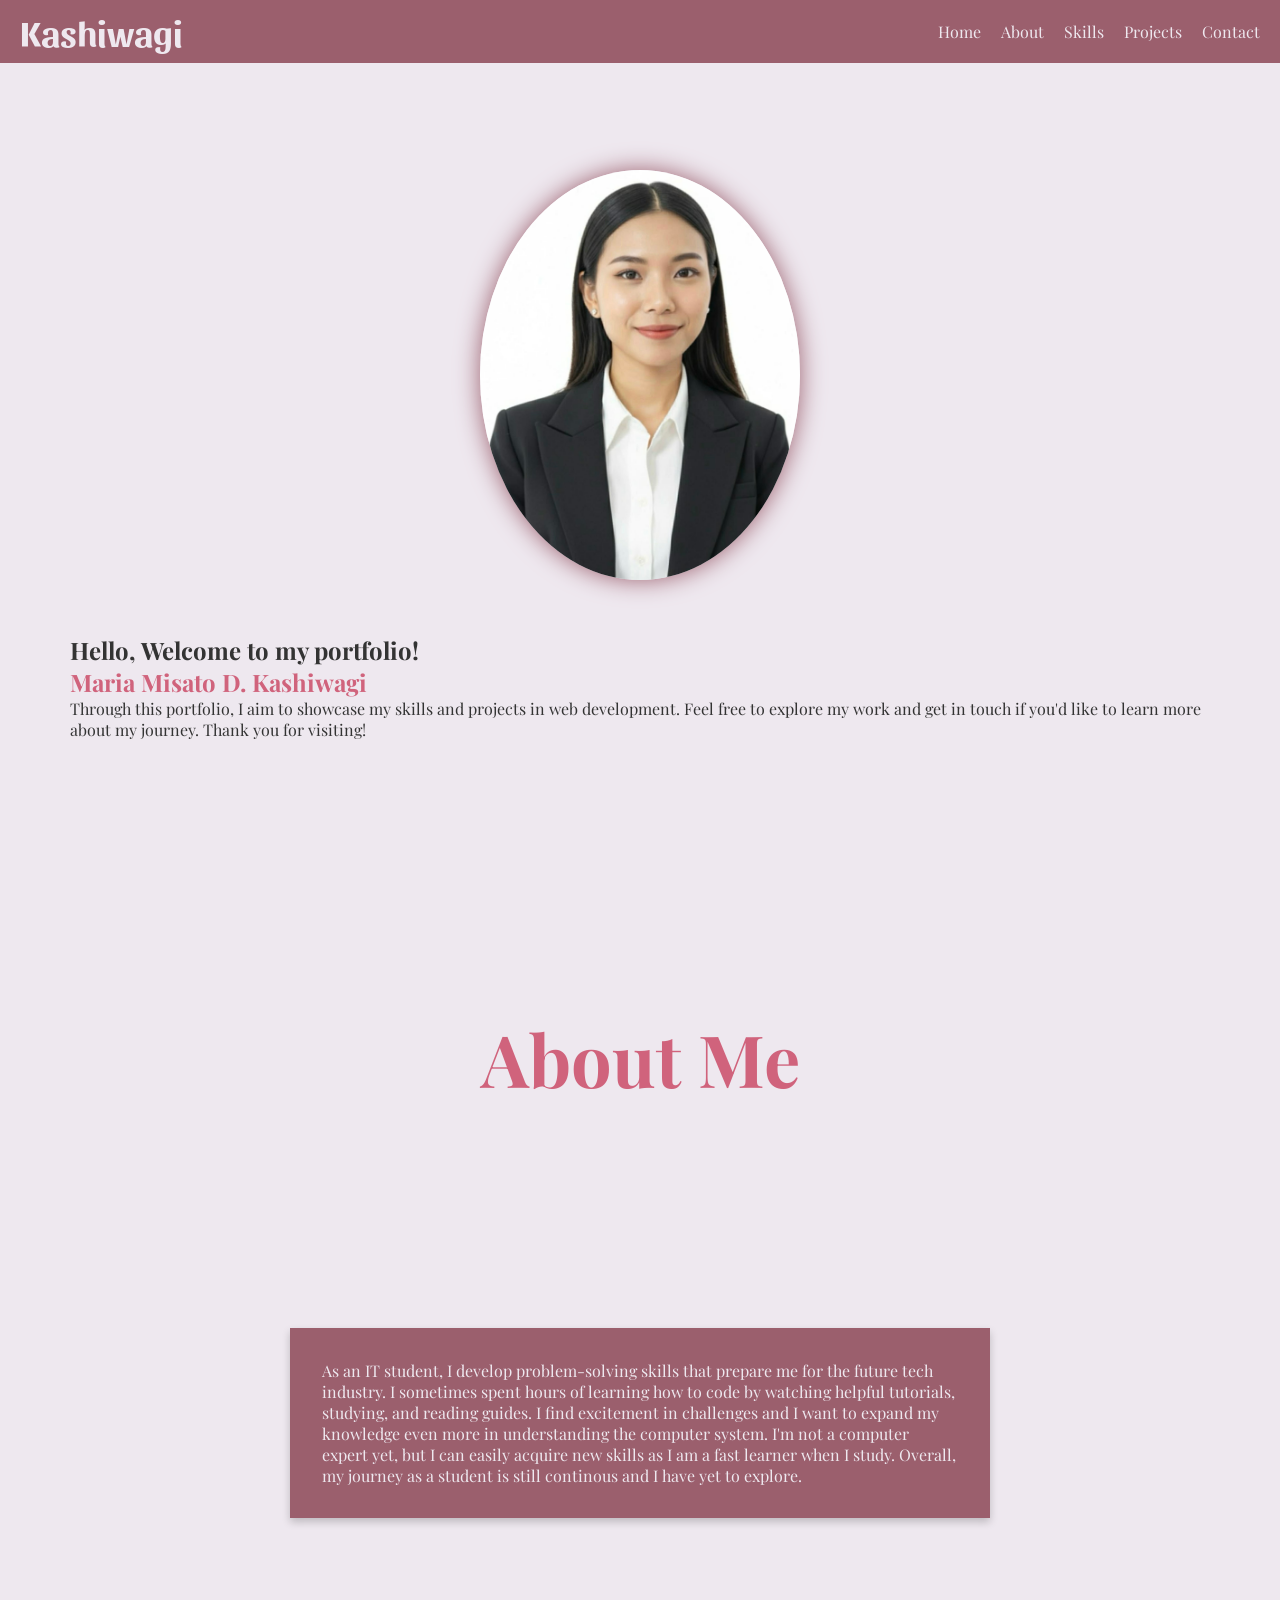
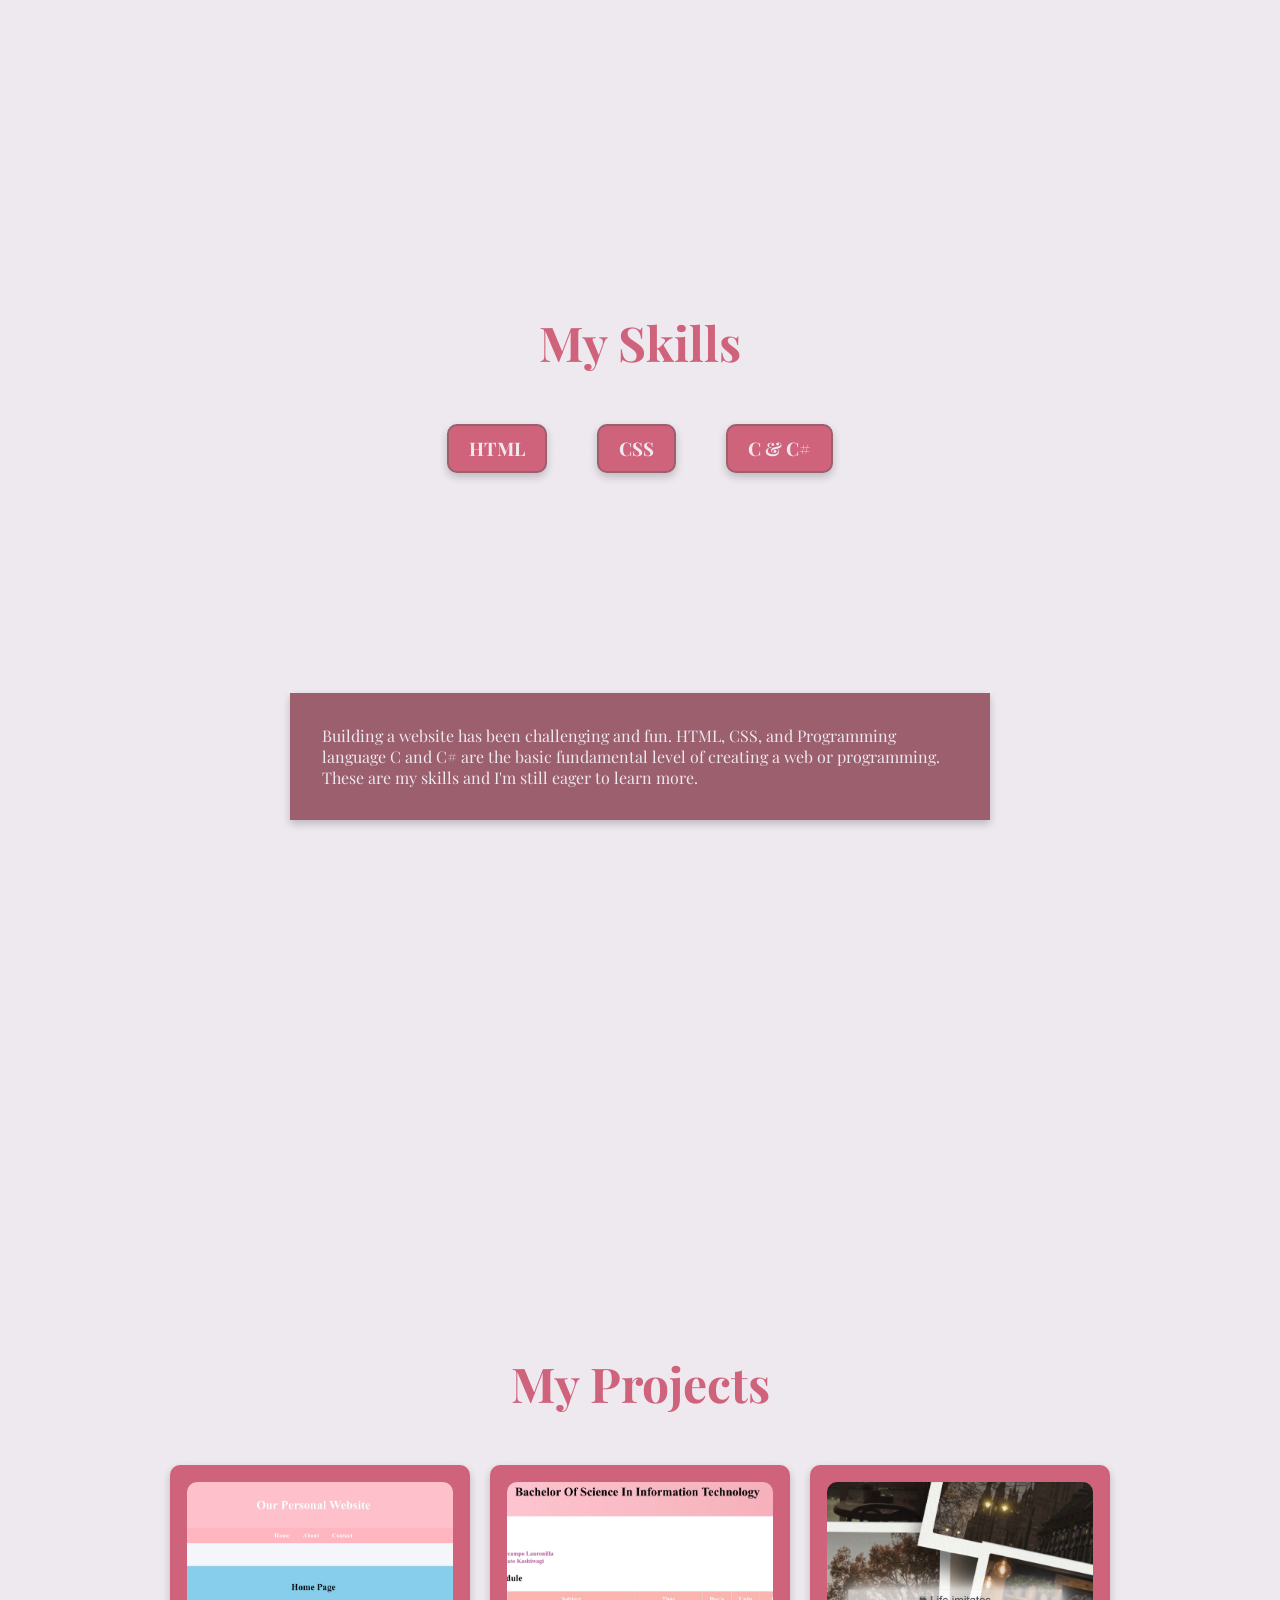
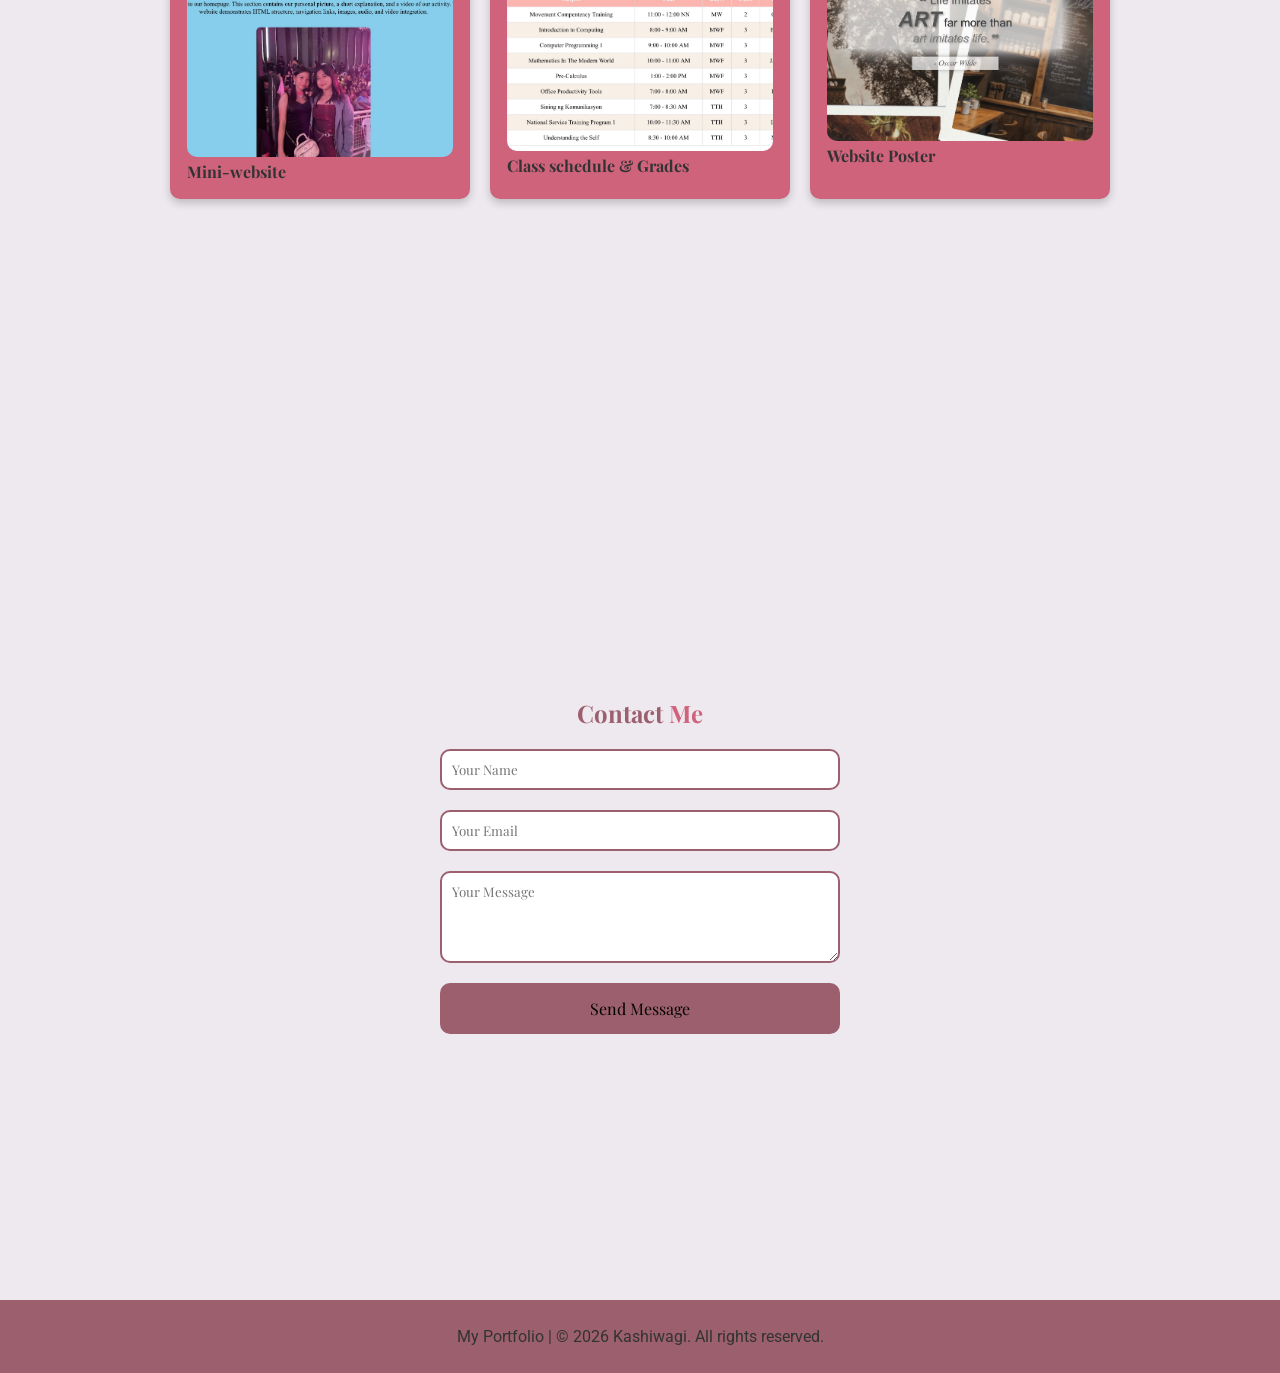
<file: index.html>
<!DOCTYPE html>
<html lang="en">
<head>
<meta charset="UTF-8" />
<meta name="viewport" content="width=device-width, initial-scale=1.0" />
<meta http-equiv="X-UA-Compatible" content="IE-edge">
<link rel="stylesheet" href="style.css">
<title>My Portfolio</title>
</head>

<body>




<!-- Navigation and Logo -->
<nav class="nav">

<div class="logo">
<h1>Kashiwagi</h1>
</div>



<!--navbar-icon HAMBURGER-->
<div class="menu-toggle" id="menu-toggle">
 &#9776;
</div>

<div class="navbar">
  <a href="#home">Home</a>
  <a href="#about">About</a>
  <a href="#skills">Skills</a>
  <a href="#projects">Projects</a>
  <a href="#contact">Contact</a>
</div>
</nav>



<!--Section Home -->
<section id="home">
<div class="home-image">
<img src="home-image.jpeg" alt="Home-Image">
</div>

<div class="home-content">
<h2>Hello, Welcome to my portfolio! </h2>
<h1>Maria Misato D. Kashiwagi</h1>
<p>Through this portfolio, I aim to showcase my skills and projects in web development. Feel free to explore my work and get in touch if you'd like to learn more about my journey. Thank you for visiting!</p>
</div>

</section>



<!-- Section About-->

<section id="about">
  <div class="about-h2">
  <h2>About Me</h2>
</div>

  <div class="about-box">
  <p> As an IT student, I develop problem-solving skills that prepare me for the future tech industry. I sometimes spent hours of learning how to code by watching helpful tutorials, studying, and reading guides. I find excitement in challenges and I want to expand my knowledge even more in understanding the computer system. I'm not a computer expert yet, but I can easily acquire new skills as I am a fast learner when I study. Overall, my journey as a student is still continous and I have yet to explore.</p>
</div>
</section>





<!--Section Skills -->
<section id="skills">
<h2>My Skills</h2>

<div class="skill-box">
<ul>
<li><h3>HTML<h3></li>
<li><h3>CSS</h3></li>
<li><h3>C & C#<h3></li>
</ul>
</div>

<div class="skill-content">
<p>Building a website has been challenging and fun. HTML, CSS, and Programming language C and C# are the basic fundamental level of creating a web or programming. These are my skills and I'm still eager to learn more.</p>
</div>
</section>




<!--Section Project-->
<section id="projects">

<div class="project-title">
<h2>My Projects</h2>
</div>

<div class="project">

<div class="project-box">
<img src="project-1.jpeg" alt="Project #1">
<a href="https://website-mu-orpin-hlnmtqn4mt.vercel.app/">Mini-website</a>
</div>

<div class="project-box">
<img src="project-2.jpeg" alt="Project #2">
<a href="https://class-sched-and-grades-eight.vercel.app/">Class schedule & Grades</a>
</div>

<div class="project-box">
<img src="project-3.jpeg" alt="Project #3">
<a href="https://web-poster-1.vercel.app/">Website Poster</a>
</div>

</div>
</section>



<!--Section Contact -->

<section id="contact">
<h1>Contact<span class="h2"> Me</span></h1>
<form>
<input type="text" placeholder="Your Name" required />
<input type="email" placeholder="Your Email" required />
<textarea rows="4" placeholder="Your Message" required /></textarea>
<button type="submit">Send Message</button>
</form>
</div>
</section>


<!--Footer -->
<footer>
<p>My Portfolio | © 2026 Kashiwagi. All rights reserved.</p>
</footer>





<!--Javascript navbar or menu-toggle -->
<script>
  const menuToggle = document.getElementById('menu-toggle');
  const navbar = document.querySelector('.navbar');

  menuToggle.addEventListener('click', () => {
    navbar.classList.toggle('show');
  });
</script>



</body>
</html>
</file>
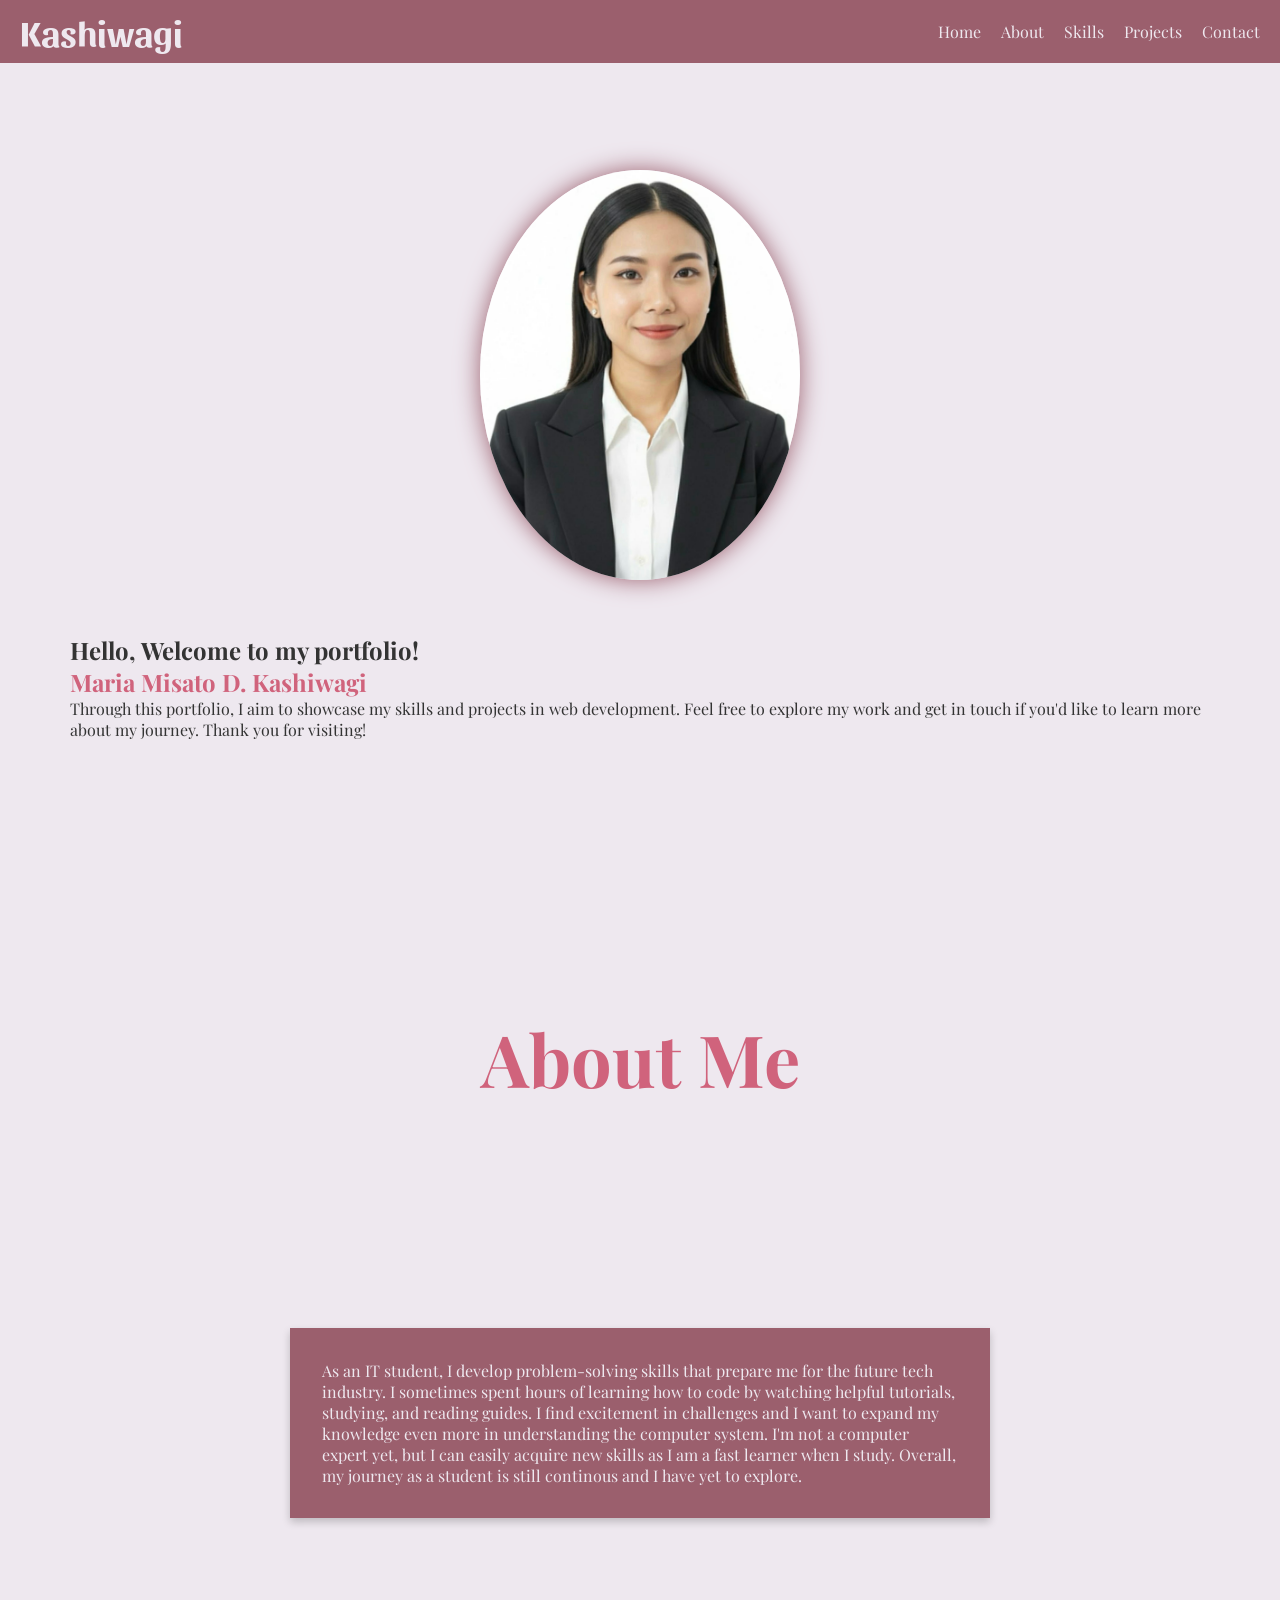
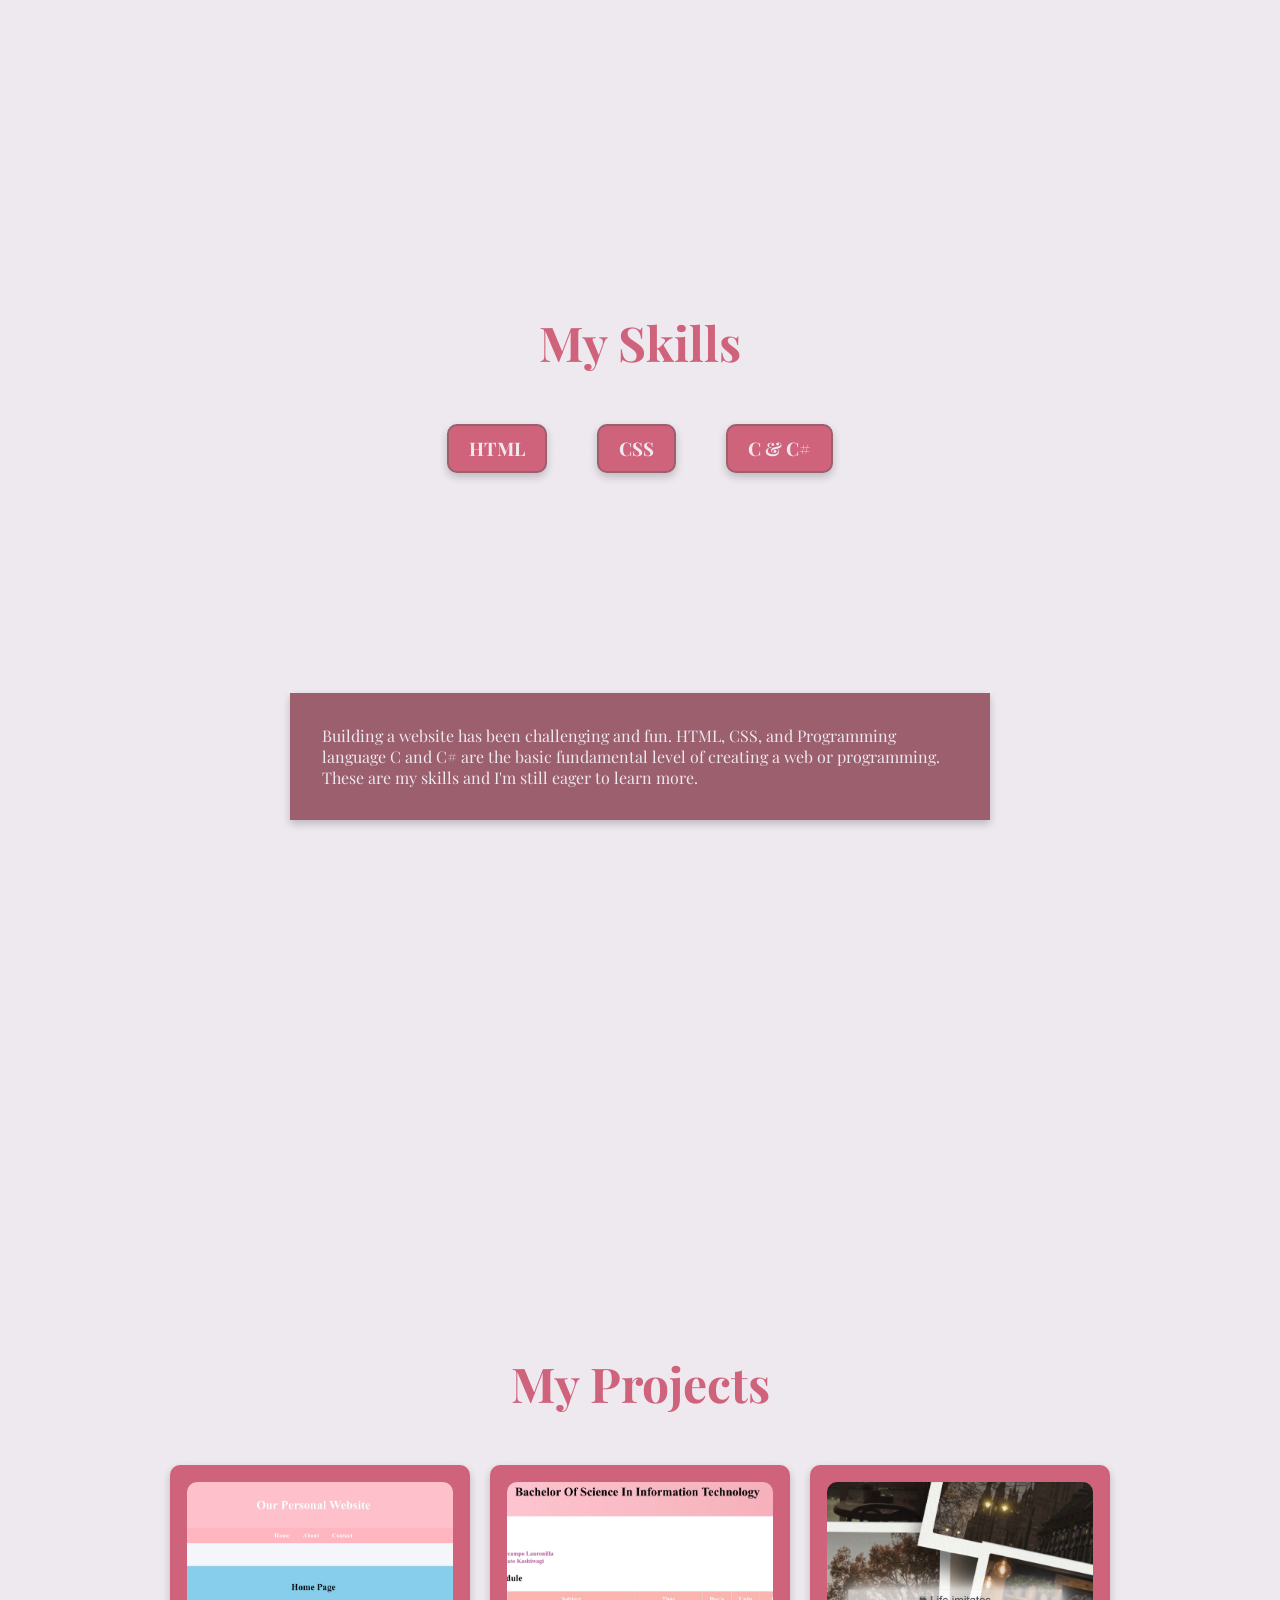
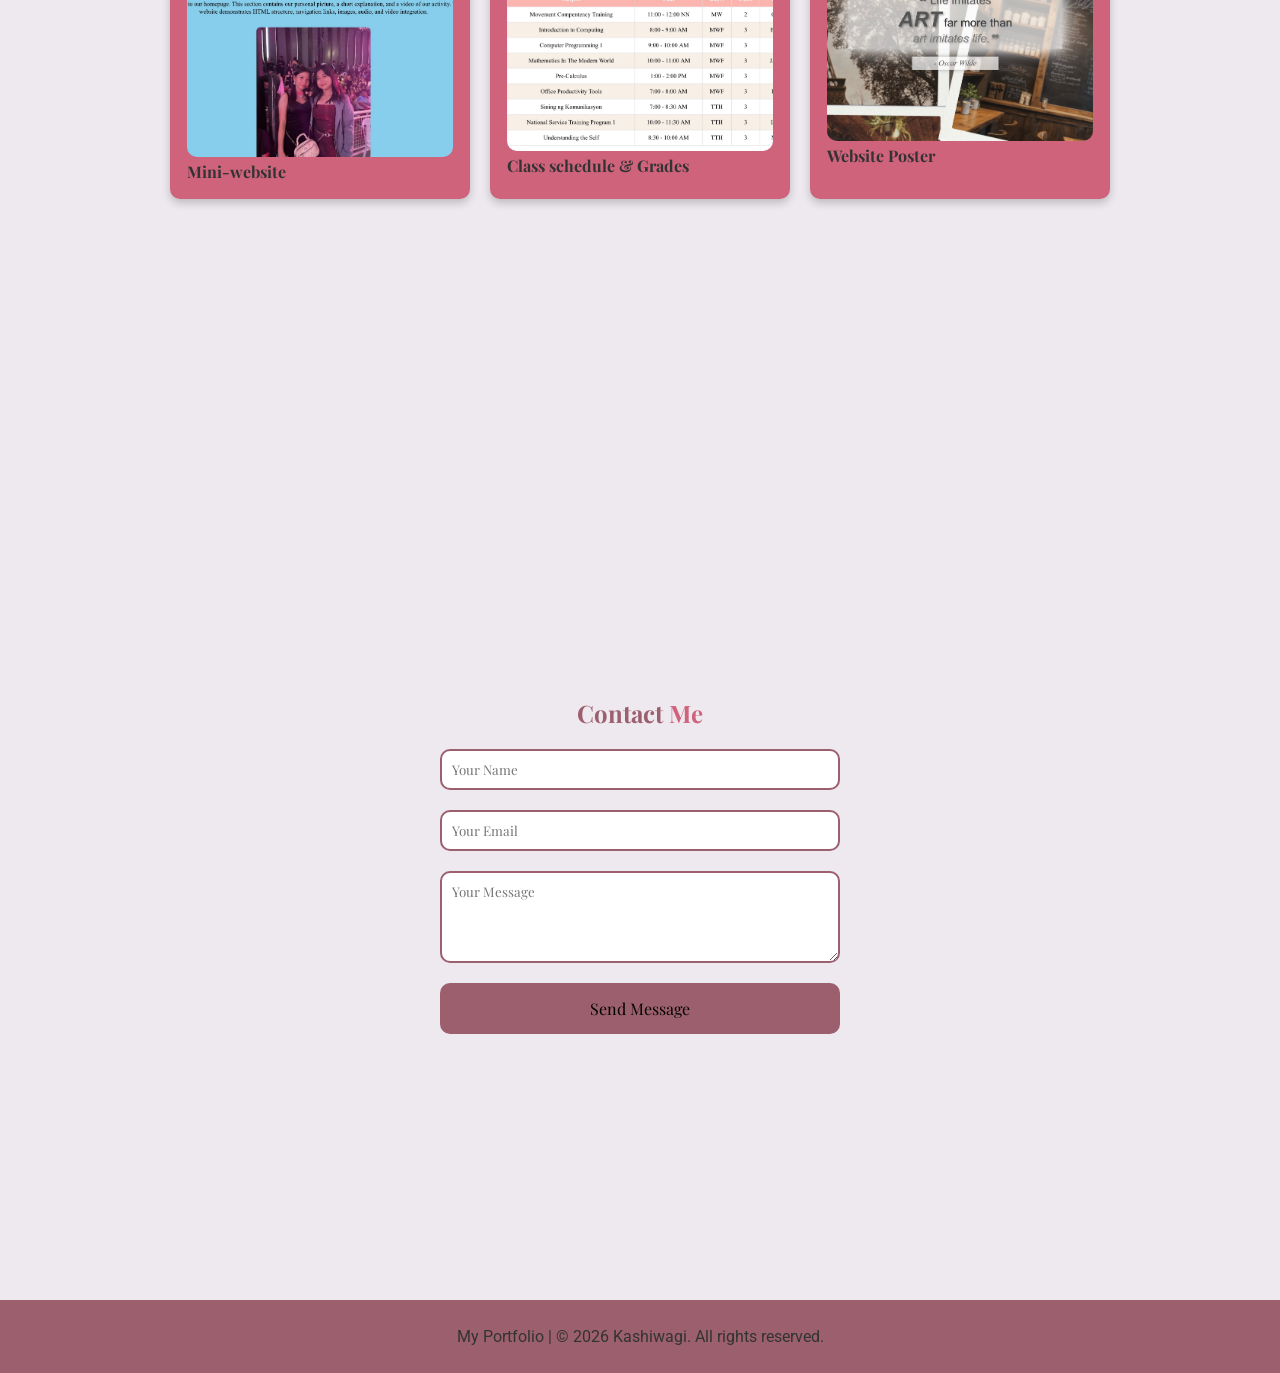
<file: index.html.html>
<!DOCTYPE html>
<html lang="en">
<head>
<meta charset="UTF-8" />
<meta name="viewport" content="width=device-width, initial-scale=1.0" />
<meta http-equiv="X-UA-Compatible" content="IE-edge">
<link rel="stylesheet" href="style.css">
<title>My Portfolio</title>
</head>

<body>




<!-- Navigation and Logo -->
<nav class="nav">

<div class="logo">
<h1>Kashiwagi</h1>
</div>



<!--navbar-icon HAMBURGER-->
<div class="menu-toggle" id="menu-toggle">
 &#9776;
</div>

<div class="navbar">
  <a href="#home">Home</a>
  <a href="#about">About</a>
  <a href="#skills">Skills</a>
  <a href="#projects">Projects</a>
  <a href="#contact">Contact</a>
</div>
</nav>



<!--Section Home -->
<section id="home">
<div class="home-image">
<img src="home-image.jpeg" alt="Home-Image">
</div>

<div class="home-content">
<h2>Hello, Welcome to my portfolio! </h2>
<h1>Maria Misato D. Kashiwagi</h1>
<p>Through this portfolio, I aim to showcase my skills and projects in web development. Feel free to explore my work and get in touch if you'd like to learn more about my journey. Thank you for visiting!</p>
</div>

</section>



<!-- Section About-->

<section id="about">
  <div class="about-h2">
  <h2>About Me</h2>
</div>

  <div class="about-box">
  <p> As an IT student, I develop problem-solving skills that prepare me for the future tech industry. I sometimes spent hours of learning how to code by watching helpful tutorials, studying, and reading guides. I find excitement in challenges and I want to expand my knowledge even more in understanding the computer system. I'm not a computer expert yet, but I can easily acquire new skills as I am a fast learner when I study. Overall, my journey as a student is still continous and I have yet to explore.</p>
</div>
</section>





<!--Section Skills -->
<section id="skills">
<h2>My Skills</h2>

<div class="skill-box">
<ul>
<li><h3>HTML<h3></li>
<li><h3>CSS</h3></li>
<li><h3>C & C#<h3></li>
</ul>
</div>

<div class="skill-content">
<p>Building a website has been challenging and fun. HTML, CSS, and Programming language C and C# are the basic fundamental level of creating a web or programming. These are my skills and I'm still eager to learn more.</p>
</div>
</section>




<!--Section Project-->
<section id="projects">

<div class="project-title">
<h2>My Projects</h2>
</div>

<div class="project">

<div class="project-box">
<img src="project-1.jpeg" alt="Project #1">
<a href="https://website-mu-orpin-hlnmtqn4mt.vercel.app/">Mini-website</a>
</div>

<div class="project-box">
<img src="project-2.jpeg" alt="Project #2">
<a href="https://class-sched-and-grades-eight.vercel.app/">Class schedule & Grades</a>
</div>

<div class="project-box">
<img src="project-3.jpeg" alt="Project #3">
<a href="https://web-poster-1.vercel.app/">Website Poster</a>
</div>

</div>
</section>



<!--Section Contact -->

<section id="contact">
<h1>Contact<span class="h2"> Me</span></h1>
<form>
<input type="text" placeholder="Your Name" required />
<input type="email" placeholder="Your Email" required />
<textarea rows="4" placeholder="Your Message" required /></textarea>
<button type="submit">Send Message</button>
</form>
</div>
</section>


<!--Footer -->
<footer>
<p>My Portfolio | © 2026 Kashiwagi. All rights reserved.</p>
</footer>





<!--Javascript navbar or menu-toggle -->
<script>
  const menuToggle = document.getElementById('menu-toggle');
  const navbar = document.querySelector('.navbar');

  menuToggle.addEventListener('click', () => {
    navbar.classList.toggle('show');
  });
</script>



</body>
</html>
</file>
<file: style.css>
@import url('https://fonts.googleapis.com/css2?family=Playfair+Display:ital,wght@0,400..900;1,400..900&family=Roboto:ital,wght@0,100..900;1,100..900&family=Sansita:ital,wght@0,400;0,700;0,800;0,900;1,400;1,700;1,800;1,900&display=swap');

* {
margin: 0;
padding: 0;
box-sizing: border-box;
outline: none;
text-decoration: none;

}

html {
scroll-behavior: smooth;
overflow-x: hidden;

}

:root {
--bg-color: #EEE8Ef;
--snd-bg-color: #9B5F6D;
--dark-color: #D0637C;
--text-color: #333;
}

body {
background-color: var(--bg-color);
color: var(--text-color);
font-family: 'Playfair Display', sans-serif;
}


.nav{
display: flex;
position: fixed;
justify-content: space-between;
align-items: center;
top: 0;
width: 100%;
padding: 10px 20px;
z-index: 999;
border: var(—snd-big-color);
background-color: var(--snd-bg-color);
}



.logo {
font-size: 1.5em;
font-weight: bold;
font-family: 'Sansita', sans-serif;
color: var(--bg-color);
}

.navbar {
display: flex;
gap: 20px;
}

.navbar a {
color: var(--bg-color);
transition: 0.3s ease;
}

.navbar a:hover {
color: var(--dark-color);
}




/* Section Base */

section {
display: flex;
justify-content: center;
align-items: center;
flex-direction: column;
min-height: 100vh;
padding: 60px 20px;
  
}




/*Home Section */

.home-image img{
width: 25vw;
object-fit: cover;
border-radius: 50%;
margin-top: 60px;
box-shadow: 0 0 25px var(--snd-bg-color);
animation: floatImage 4s ease-in-out infinite;
}

@keyframes floatImage {
0% { transform: translateY(0); }
50% { transform: translateY(-1.5rem); }
100% {transform: translate(0);}

}

.home-content {
color: var(--text-color);
padding: 50px;
}



.home-content h1 {
color: var(--dark-color);

}




/*About Section */

#about .about-h2{
margin-top: 50px;
color: var(--dark-color);
font-size: 3rem;
}

#about .about-box {
color: var(--bg-color);
max-width:700px; 
margin:auto;
border: 2px solid var(--snd-bg-color);
background-color: var(--snd-bg-color);
box-shadow: 0px 4px 8px rgba(0,0,0,0.2);
padding: 30px;
display: inline-block;

}


/*Skills Section */


#skills h2 {
padding: 50px;
color: var(--dark-color);
font-size: 3rem;
}


.skill-box ul {
list-style: none;
display: flex;
padding: 0;
flex-direction: row;
justify-content: center;
text-align: center;
color: var(--bg-color);
gap: 50px;
flex-wrap: wrap;
}


.skill-box li{
border: 2px solid var(--snd-bg-color);
border-radius: 10px;
padding: 10px 20px;
background-color: var(--dark-color);
box-shadow: 0px 4px 8px rgba(0,0,0,0.2);
animation: floatImage 4s ease-in-out infinite;
}

@keyframes floatImage {
0% { transform: translateY(0); }
50% { transform: translateY(-1.5rem); }
100% {transform: translate(0);}

}


.skill-content {
color: var(--bg-color);
max-width:700px; 
margin:auto;
border: 2px solid var(--snd-bg-color);
background-color: var(--snd-bg-color);
box-shadow: 0px 4px 8px rgba(0,0,0,0.2);
padding: 30px;
display: inline-block;
}




/*Project Section*/


.project-title {
margin-top: 50px;
color: var(--dark-color);
font-size: 2rem;
}



.project {
margin-top: 50px;
display: flex;
justify-content: center;
gap: 20px;
flex-wrap: wrap;
}


.project-box {
border: 2px solid var(--dark-color);
border-radius: 10px;
width: 300px;
padding: 15px;
background-color: var(--dark-color);
box-shadow: 0 4px 8px rgba(0,0,0,0.2);
overflow: hidden;
}


.project-box img {
diplay: block;
width: 100%;
height: auto;
border-radius: 10px;
}

.project-box:hover {
color: var(--dark-color);
transform: translateY(-10px);
}

.project-box a {
font-size: 1rem;
font-weight: bold;
color: var(--text-color);
}


.project-box a:hover {
color: var(--snd-bg-color);
transform: translateY(-10px);
}




/* Contact Section */

#contact h1 {
color: var(--snd-bg-color);
margin-top: 50px;
}

#contact .h2 {
color: var(--dark-color);
margin-top: 50px;
}

form {
display: flex; 
flex-direction: column;
margin: 20px auto;
max-width: 400px;
width: 100%;
}


input, textarea {
font-family: 'Playfair Display', sans-serif;
margin-bottom: 20px;
padding: 10px;
border: 2px solid var(--snd-bg-color);
border-radius: 10px;
}


button {
padding: 15px;
font-family: 'Playfair Display', sans-serif;
font-size: 1em;
color: var(—bg-color);
border: none;
border-radius: 10px;
background-color: var(--snd-bg-color);

}




/* Footer */
footer {
font-family: 'Roboto', san-serif;
text-align: center;
justfiy-content: center;
padding: 25px;
border: 2px solid var(--snd-bg-color);
background-color: var(--snd-bg-color);
}







/* Navbar-icon or menu-toggle */


@media (max-width: 768px) {
.navbar {
position: absolute;
top: 60px; 
right: 20px;
background-color: var(--snd-bg-color);
flex-direction: column;
width: 200px;
max-height: 0;
overflow: hidden;
transition: max-height 0.3s ease-in-out;
  }

.navbar.show {
max-height: 500px; 
  }

#menu-toggle {
display: block;
font-size: 2em;
cursor: pointer;
color: var(--bg-color);
  }
}

@media (min-width: 769px) {
  #menu-toggle {
    display: none; 
  }
</file>
